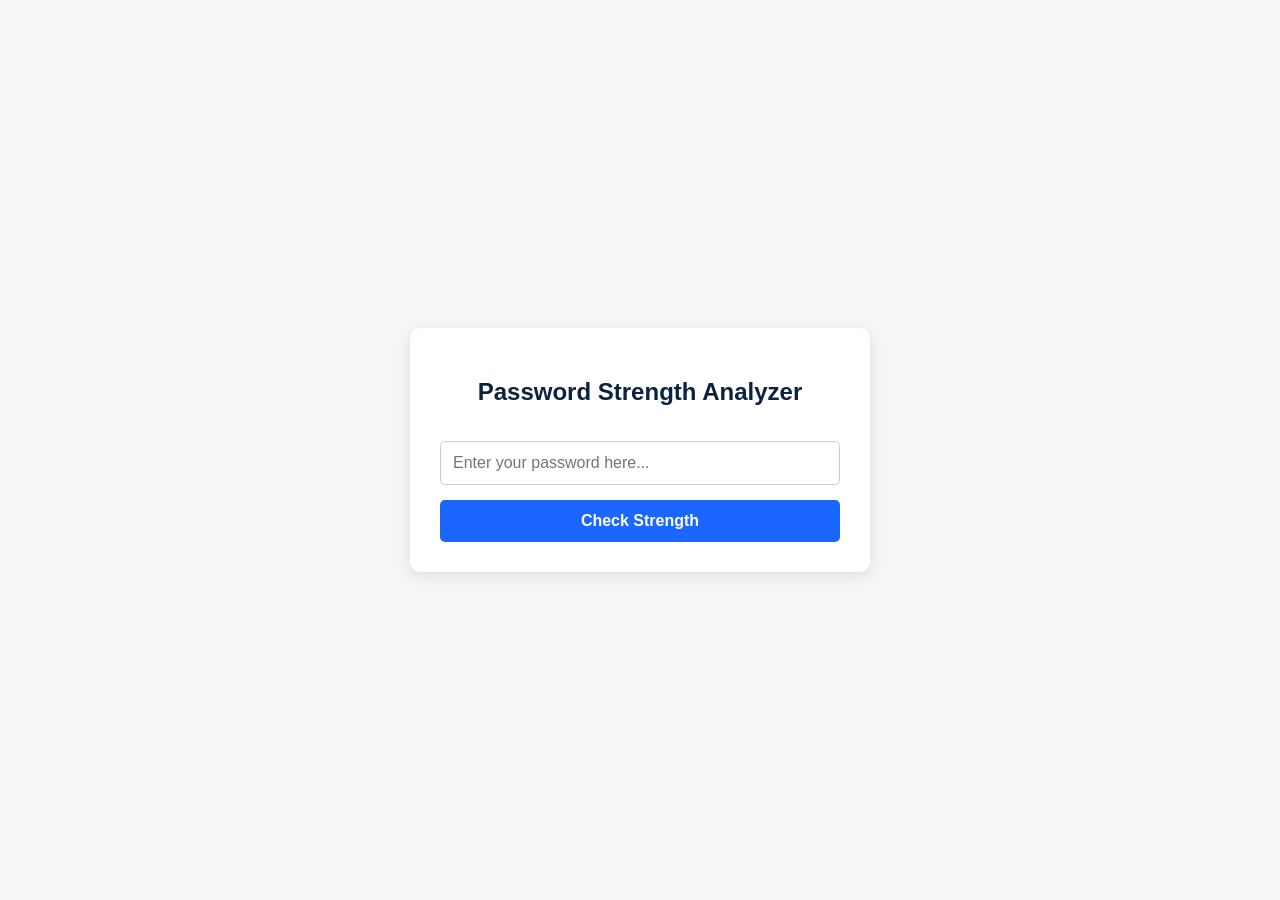
<file: templates/index.html>
<!DOCTYPE html>
<html lang="en">
<head>
    <meta charset="UTF-8">
    <meta name="viewport" content="width=device-width, initial-scale=1.0">
    <title>Password Strength Analyzer</title>
    <style>
        body {
            font-family: Arial, sans-serif;
            background: #f4f7f6;
            display: flex;
            justify-content: center;
            align-items: center;
            height: 100vh;
            margin: 0;
        }
        .container {
            background: white;
            padding: 30px;
            border-radius: 10px;
            box-shadow: 0 4px 15px rgba(0,0,0,0.1);
            max-width: 400px;
            width: 90%;
            text-align: center;
        }
        h2 { color: #0c2340; margin-bottom: 20px; }
        input[type="password"] {
            width: 100%;
            padding: 12px;
            margin: 15px 0;
            border: 1px solid #ccc;
            border-radius: 5px;
            box-sizing: border-box;
            font-size: 16px;
        }
        button {
            background: #1a66ff;
            color: white;
            border: none;
            padding: 12px 20px;
            border-radius: 5px;
            cursor: pointer;
            font-size: 16px;
            font-weight: bold;
            width: 100%;
        }
        button:hover { background: #0052cc; }
    </style>
</head>
<body>
    <div class="container">
        <h2>Password Strength Analyzer</h2>
        <form action="/check" method="POST">
            <input type="password" name="password" placeholder="Enter your password here..." required>
            <button type="submit">Check Strength</button>
        </form>
    </div>
</body>
</html>
</file>
